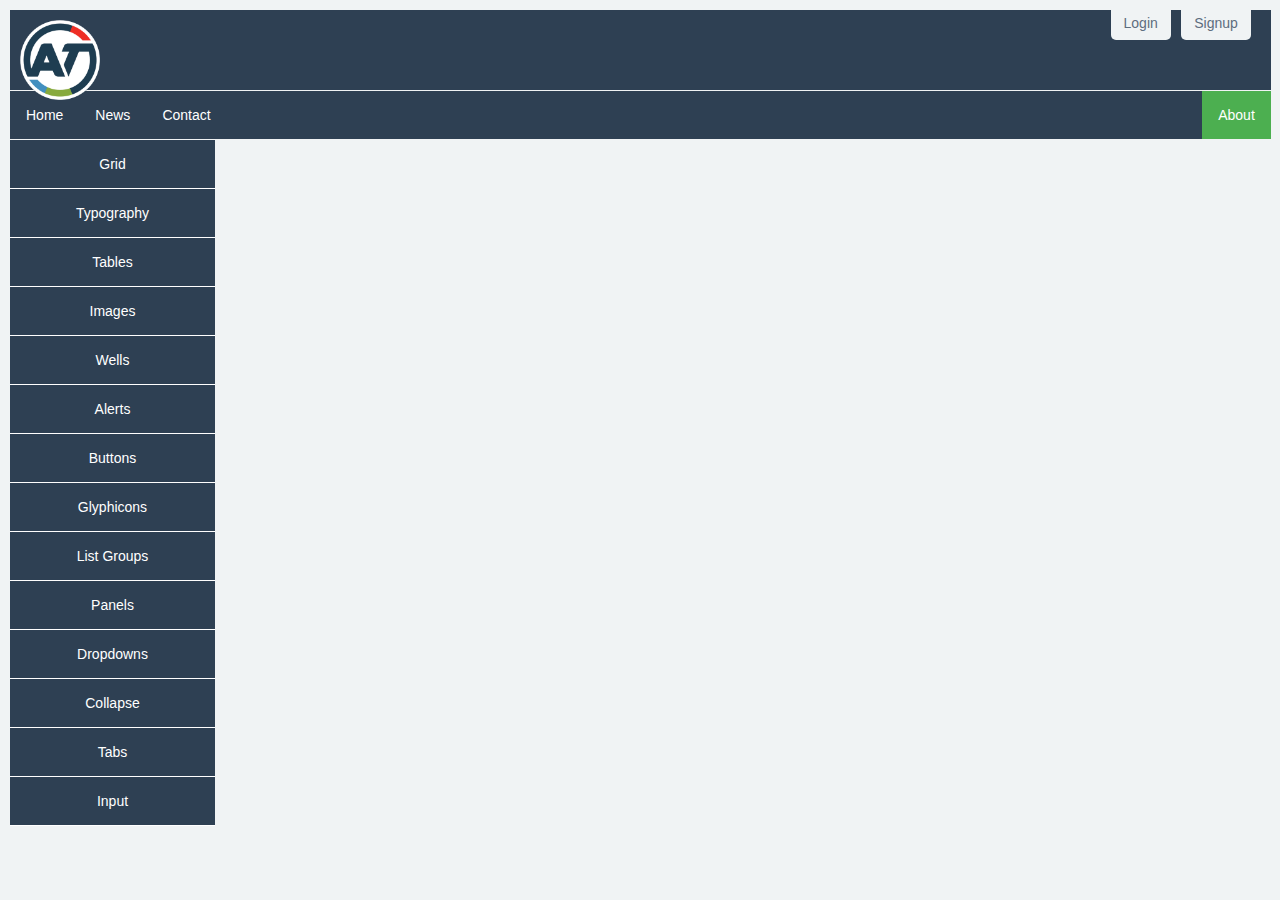
<file: index.html>
<!DOCTYPE html>
<html>
<head>

	<meta charset="utf-8">
    <meta http-equiv="X-UA-Compatible" content="IE=edge">
    <meta name="viewport" content="width=device-width, initial-scale=1">
	<link href="css/bootstrap.css" href="css/bootstrap.min.css" href="css/bootstrap-theme.css" href="css/bootstrap-theme.min.css" rel="stylesheet">
	<link rel="stylesheet" type="text/css" href="10.6.2016.css">

	<title>Tabs</title>
</head>
<body>	
	<script src="https://ajax.googleapis.com/ajax/libs/jquery/1.12.4/jquery.min.js"></script>

	<div id="header">
		<img src="AT-Logo.png"/>
		<div class="col-sm-12">
			<button type="button" class="btn">Login</button>
			<button type="button" class="btn" id="btn1">Signup</button>
		</div>
	</div>


	<div id="topnav" style="margin-top: 11px; width: 98.5%;">
		<ul class="topnav">
			<li><a  href="index.html">Home</a></li>
			<li><a href="#news">News</a></li>
			<li><a href="#contact">Contact</a></li>
			<li class="right"><a class="active" href="">About</a></li>
		</ul>
	</div>

	<div id="body">
		<div class="col-sm-2">
			<div id="side" style="margin-top: 11px; margin-left: -5px">
				<ul class="side">
					<li><a href="1.html">Grid</a></li>
					<li><a href="2.html">Typography</a></li>
					<li><a href="3.html">Tables</a></li>
					<li><a href="4.html">Images</a></li>
					<li><a href="5.html">Wells</a></li>
					<li><a href="6.html">Alerts</a></li>
					<li><a href="7.html">Buttons</a></li>
					<li><a href="8.html">Glyphicons</a></li>
					<li><a href="9.html">List Groups</a></li>
					<li><a href="10.html">Panels</a></li>
					<li><a href="11.html">Dropdowns</a></li>
					<li><a href="12.html">Collapse</a></li>
					<li><a href="13.html">Tabs</a></li>
					<li><a href="14.html">Input</a></li>
				</ul>
			</div>
		</div>

		<div class="col-sm-2">
		</div>


	</div>

</body>
</html>
</file>
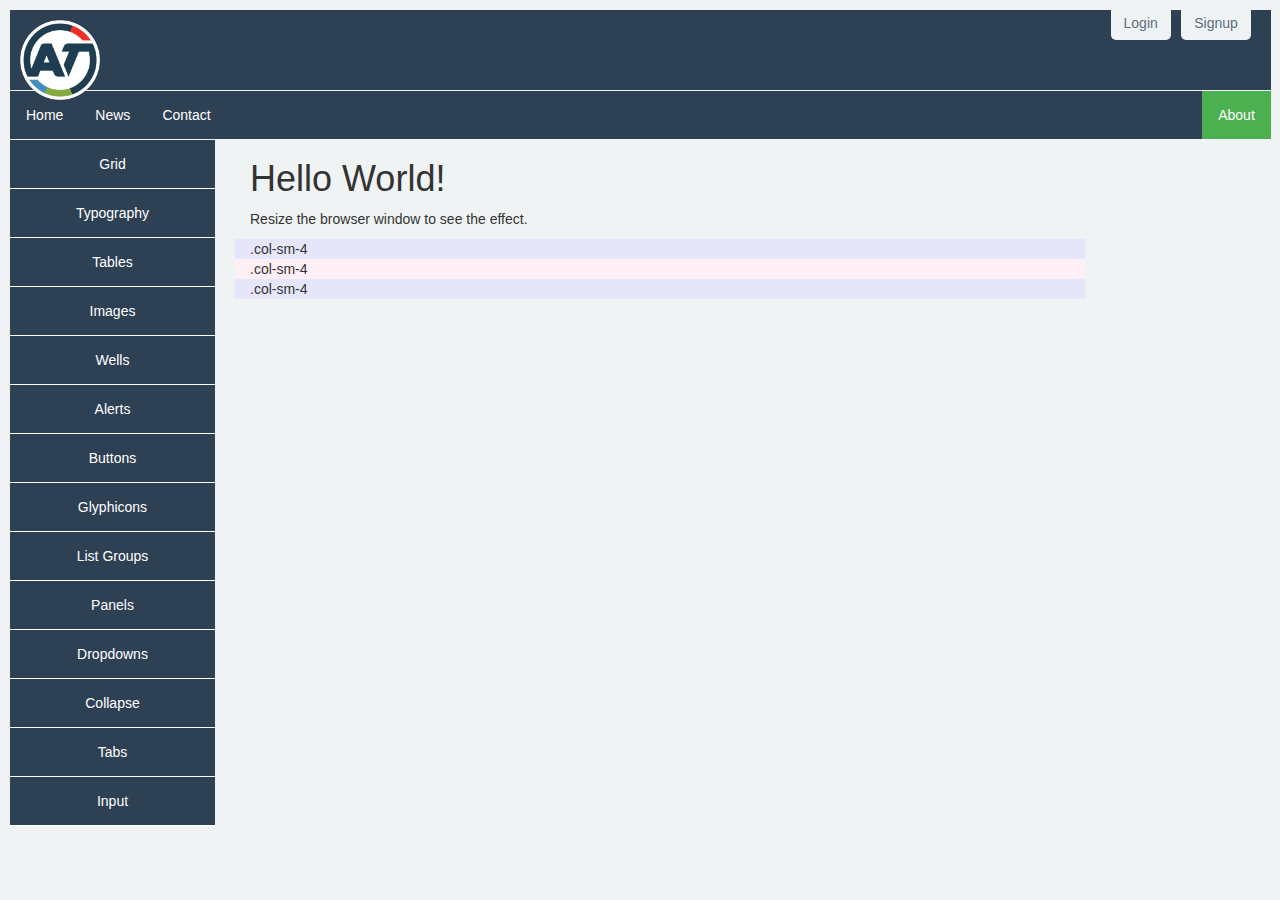
<file: 1.html>
<!DOCTYPE html>
<html>
<head>

	<meta charset="utf-8">
    <meta http-equiv="X-UA-Compatible" content="IE=edge">
    <meta name="viewport" content="width=device-width, initial-scale=1">
	<link href="css/bootstrap.css" href="css/bootstrap.min.css" href="css/bootstrap-theme.css" href="css/bootstrap-theme.min.css" rel="stylesheet">
	<link rel="stylesheet" type="text/css" href="10.6.2016.css">

	<title>Tabs</title>
</head>
<body>	
	<script src="https://ajax.googleapis.com/ajax/libs/jquery/1.12.4/jquery.min.js"></script>

	<div id="header">
		<img src="AT-Logo.png"/>
		<div class="col-sm-12">
			<button type="button" class="btn">Login</button>
			<button type="button" class="btn" id="btn1">Signup</button>
		</div>
	</div>


	<div id="topnav" style="margin-top: 11px; width: 98.5%;">
		<ul class="topnav">
			<li><a  href="index.html">Home</a></li>
			<li><a href="#news">News</a></li>
			<li><a href="#contact">Contact</a></li>
			<li class="right"><a class="active" href="#about">About</a></li>
		</ul>
	</div>

	<div id="body">
		<div class="col-sm-2">
			<div id="side" style="margin-top: 11px; margin-left: -5px">
				<ul class="side">
					<li><a href="1.html">Grid</a></li>
					<li><a href="2.html">Typography</a></li>
					<li><a href="3.html">Tables</a></li>
					<li><a href="4.html">Images</a></li>
					<li><a href="5.html">Wells</a></li>
					<li><a href="6.html">Alerts</a></li>
					<li><a href="7.html">Buttons</a></li>
					<li><a href="8.html">Glyphicons</a></li>
					<li><a href="9.html">List Groups</a></li>
					<li><a href="10.html">Panels</a></li>
					<li><a href="11.html">Dropdowns</a></li>
					<li><a href="12.html">Collapse</a></li>
					<li><a href="13.html">Tabs</a></li>
					<li><a href="14.html">Input</a></li>
				</ul>
			</div>
		</div>

		<div class="col-sm-10">
				<div class="container-fluid">
				  <h1>Hello World!</h1>
				  <p>Resize the browser window to see the effect.</p>
				  <div class="row">
				    <div class="col-sm-10" style="background-color:lavender;">.col-sm-4</div>
				    <div class="col-sm-10" style="background-color:lavenderblush;">.col-sm-4</div>
				    <div class="col-sm-10" style="background-color:lavender;">.col-sm-4</div>
				</div>
			</div>	
		</div>
	</div>

</body>
</html>
</file>
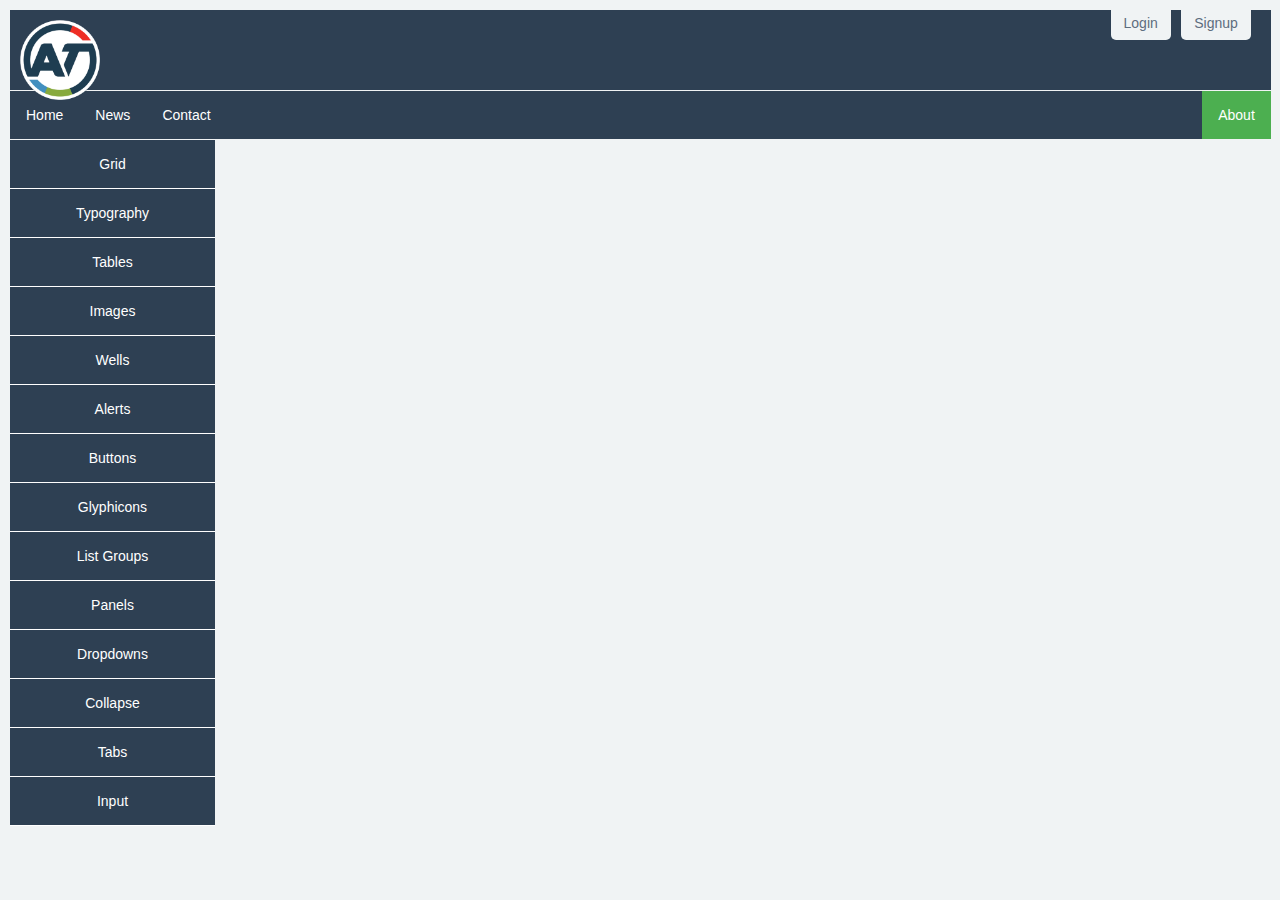
<file: 10.html>
<!DOCTYPE html>
<html>
<head>

	<meta charset="utf-8">
    <meta http-equiv="X-UA-Compatible" content="IE=edge">
    <meta name="viewport" content="width=device-width, initial-scale=1">
	<link href="css/bootstrap.css" href="css/bootstrap.min.css" href="css/bootstrap-theme.css" href="css/bootstrap-theme.min.css" rel="stylesheet">
	<link rel="stylesheet" type="text/css" href="10.6.2016.css">

	<title>Tabs</title>
</head>
<body>	
	<script src="https://ajax.googleapis.com/ajax/libs/jquery/1.12.4/jquery.min.js"></script>

	<div id="header">
		<img src="AT-Logo.png"/>
		<div class="col-sm-12">
			<button type="button" class="btn">Login</button>
			<button type="button" class="btn" id="btn1">Signup</button>
		</div>
	</div>


	<div id="topnav" style="margin-top: 11px; width: 98.5%;">
		<ul class="topnav">
			<li><a  href="index.html">Home</a></li>
			<li><a href="#news">News</a></li>
			<li><a href="#contact">Contact</a></li>
			<li class="right"><a class="active" href="#about">About</a></li>
		</ul>
	</div>

	<div id="body">
		<div class="col-sm-2">
			<div id="side" style="margin-top: 11px; margin-left: -5px">
				<ul class="side">
					<li><a href="1.html">Grid</a></li>
					<li><a href="2.html">Typography</a></li>
					<li><a href="3.html">Tables</a></li>
					<li><a href="4.html">Images</a></li>
					<li><a href="5.html">Wells</a></li>
					<li><a href="6.html">Alerts</a></li>
					<li><a href="7.html">Buttons</a></li>
					<li><a href="8.html">Glyphicons</a></li>
					<li><a href="9.html">List Groups</a></li>
					<li><a href="10.html">Panels</a></li>
					<li><a href="11.html">Dropdowns</a></li>
					<li><a href="12.html">Collapse</a></li>
					<li><a href="13.html">Tabs</a></li>
					<li><a href="14.html">Input</a></li>
				</ul>
			</div>
		</div>
	</div>


		<div class="col-sm-10">
			

		</div>

</div>

</body>
</html>
</file>
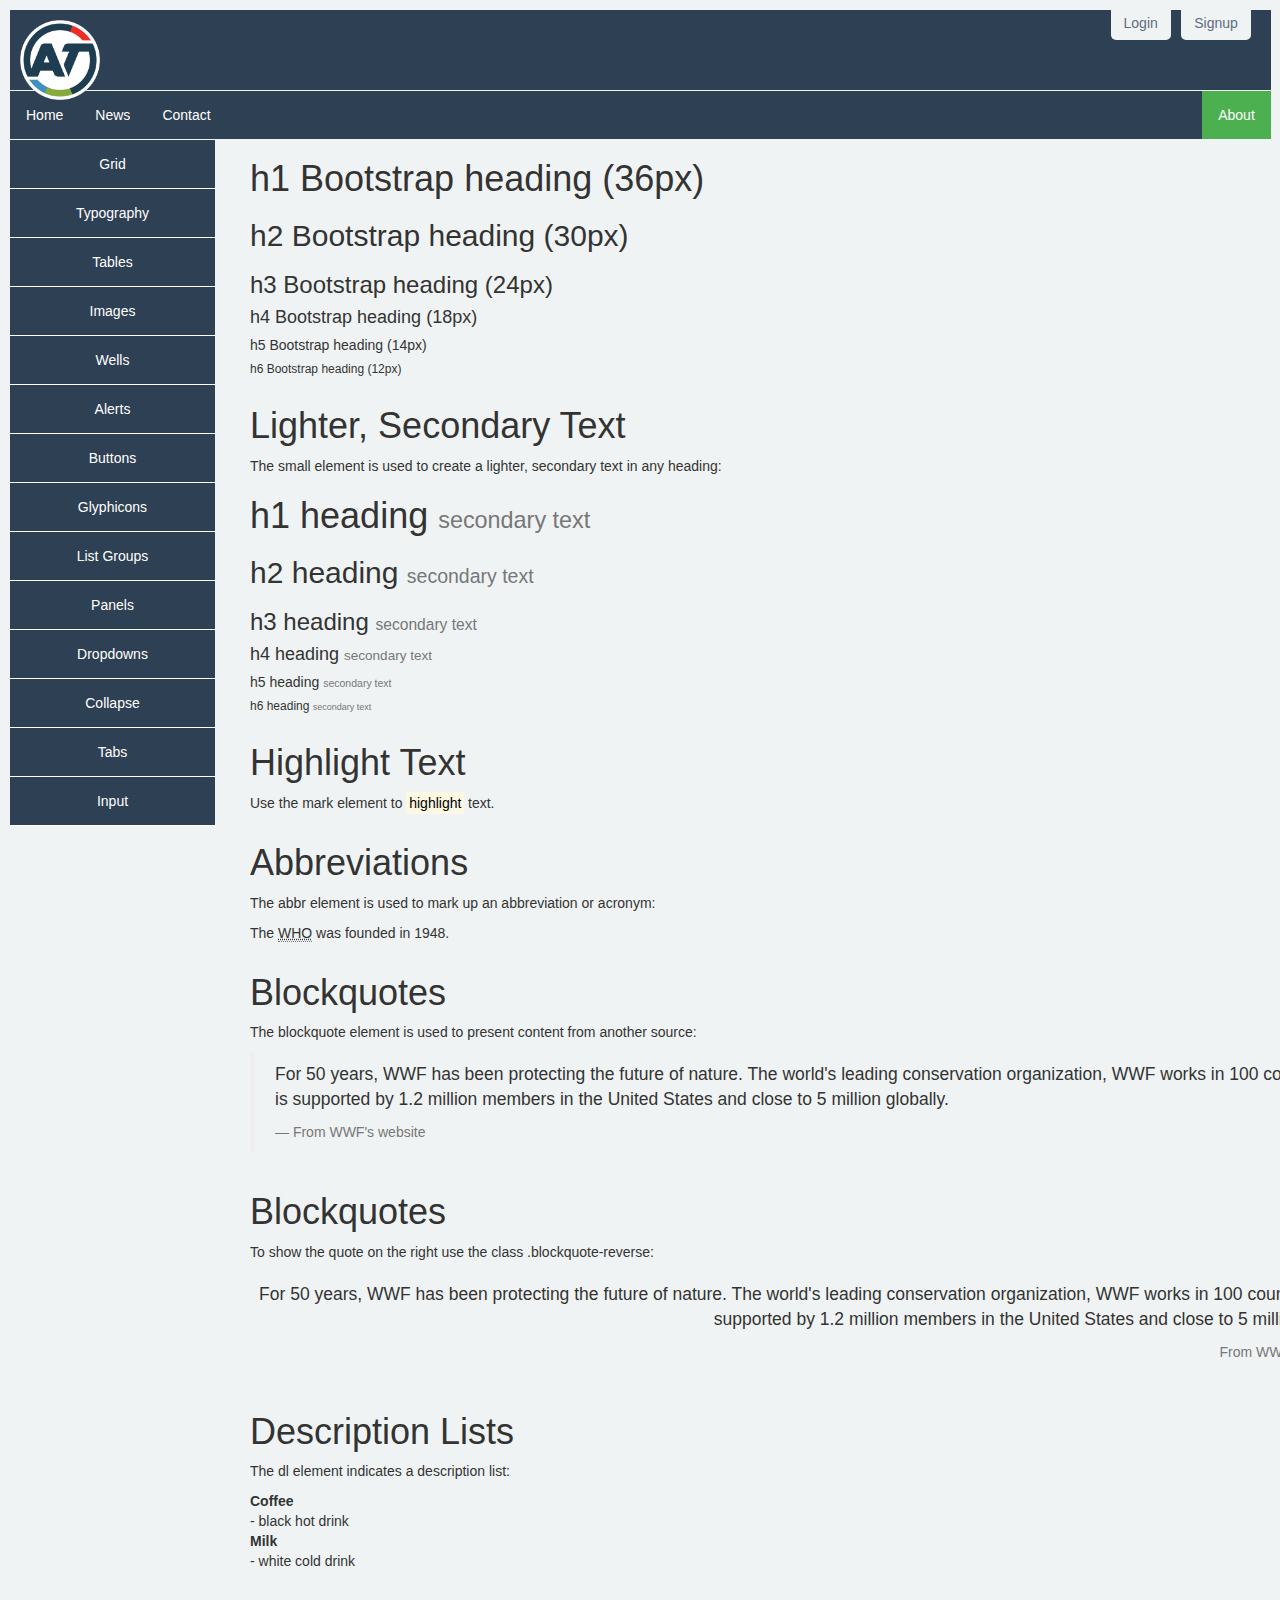
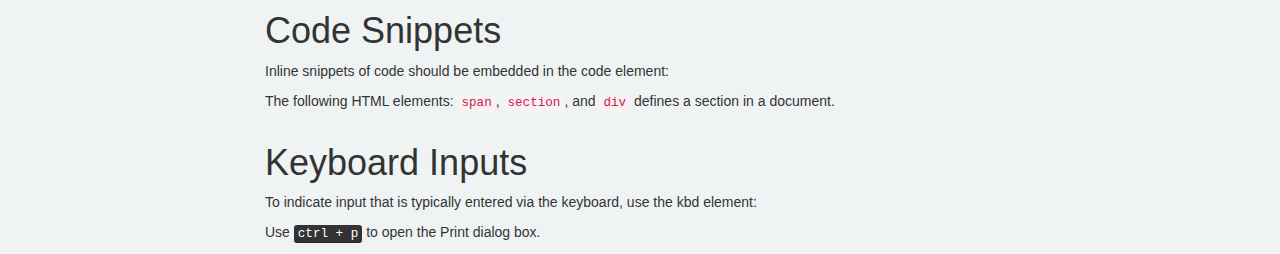
<file: 2.html>
<!DOCTYPE html>
<html>
<head>

	<meta charset="utf-8">
    <meta http-equiv="X-UA-Compatible" content="IE=edge">
    <meta name="viewport" content="width=device-width, initial-scale=1">
	<link href="css/bootstrap.css" href="css/bootstrap.min.css" href="css/bootstrap-theme.css" href="css/bootstrap-theme.min.css" rel="stylesheet">
	<link rel="stylesheet" type="text/css" href="10.6.2016.css">

	<title>Tabs</title>
</head>
<body>	
	<script src="https://ajax.googleapis.com/ajax/libs/jquery/1.12.4/jquery.min.js"></script>

	<div id="header">
		<img src="AT-Logo.png"/>
		<div class="col-sm-12">
			<button type="button" class="btn">Login</button>
			<button type="button" class="btn" id="btn1">Signup</button>
		</div>
	</div>


	<div id="topnav" style="margin-top: 11px; width: 98.5%;">
		<ul class="topnav">
			<li><a  href="index.html">Home</a></li>
			<li><a href="#news">News</a></li>
			<li><a href="#contact">Contact</a></li>
			<li class="right"><a class="active" href="#about">About</a></li>
		</ul>
	</div>

	<div id="body">
		<div class="col-sm-2">
			<div id="side" style="margin-top: 11px; margin-left: -5px">
				<ul class="side">
					<li><a href="1.html">Grid</a></li>
					<li><a href="2.html">Typography</a></li>
					<li><a href="3.html">Tables</a></li>
					<li><a href="4.html">Images</a></li>
					<li><a href="5.html">Wells</a></li>
					<li><a href="6.html">Alerts</a></li>
					<li><a href="7.html">Buttons</a></li>
					<li><a href="8.html">Glyphicons</a></li>
					<li><a href="9.html">List Groups</a></li>
					<li><a href="10.html">Panels</a></li>
					<li><a href="11.html">Dropdowns</a></li>
					<li><a href="12.html">Collapse</a></li>
					<li><a href="13.html">Tabs</a></li>
					<li><a href="14.html">Input</a></li>
				</ul>
			</div>
		</div>

		<div class="col-sm-10">
				<div class="container">
				  <h1>h1 Bootstrap heading (36px)</h1>
				  <h2>h2 Bootstrap heading (30px)</h2>
				  <h3>h3 Bootstrap heading (24px)</h3>
				  <h4>h4 Bootstrap heading (18px)</h4>
				  <h5>h5 Bootstrap heading (14px)</h5>
				  <h6>h6 Bootstrap heading (12px)</h6>
				</div>

				<div class="container">
				  <h1>Lighter, Secondary Text</h1>
				  <p>The small element is used to create a lighter, secondary text in any heading:</p>
				  <h1>h1 heading <small>secondary text</small></h1>
				  <h2>h2 heading <small>secondary text</small></h2>
				  <h3>h3 heading <small>secondary text</small></h3>
				  <h4>h4 heading <small>secondary text</small></h4>
				  <h5>h5 heading <small>secondary text</small></h5>
				  <h6>h6 heading <small>secondary text</small></h6>
				</div>

				<div class="container">
				  <h1>Highlight Text</h1>
				  <p>Use the mark element to <mark>highlight</mark> text.</p>
				</div>

				<div class="container">
				  <h1>Abbreviations</h1>
				  <p>The abbr element is used to mark up an abbreviation or acronym:</p>
				  <p>The <abbr title="World Health Organization">WHO</abbr> was founded in 1948.</p>
				</div>

				<div class="container">
				  <h1>Blockquotes</h1>
				  <p>The blockquote element is used to present content from another source:</p>
				  <blockquote>
				    <p>For 50 years, WWF has been protecting the future of nature. The world's leading conservation organization, WWF works in 100 countries and is supported by 1.2 million members in the United States and close to 5 million globally.</p>
				    <footer>From WWF's website</footer>
				  </blockquote>
				</div>

				<div class="container">
				  <h1>Blockquotes</h1>
				  <p>To show the quote on the right use the class .blockquote-reverse:</p>
				  <blockquote class="blockquote-reverse">
				    <p>For 50 years, WWF has been protecting the future of nature. The world's leading conservation organization, WWF works in 100 countries and is supported by 1.2 million members in the United States and close to 5 million globally.</p>
				    <footer>From WWF's website</footer>
				  </blockquote>
				</div>

				<div class="container">
				  <h1>Description Lists</h1>
				  <p>The dl element indicates a description list:</p>
				  <dl>
				    <dt>Coffee</dt>
				    <dd>- black hot drink</dd>
				    <dt>Milk</dt>
				    <dd>- white cold drink</dd>
				  </dl>
				</div>

				<div class="container">
					 <div class="container">
					  <h1>Code Snippets</h1>
					  <p>Inline snippets of code should be embedded in the code element:</p>
					  <p>The following HTML elements: <code>span</code>, <code>section</code>, and <code>div</code> defines a section in a document.</p>
					</div>

				<div class="container">
				  <h1>Keyboard Inputs</h1>
				  <p>To indicate input that is typically entered via the keyboard, use the kbd element:</p>
				  <p>Use <kbd>ctrl + p</kbd> to open the Print dialog box.</p>
				</div>

			
		</div>


	</div>
</div>

</body>
</html>
</file>
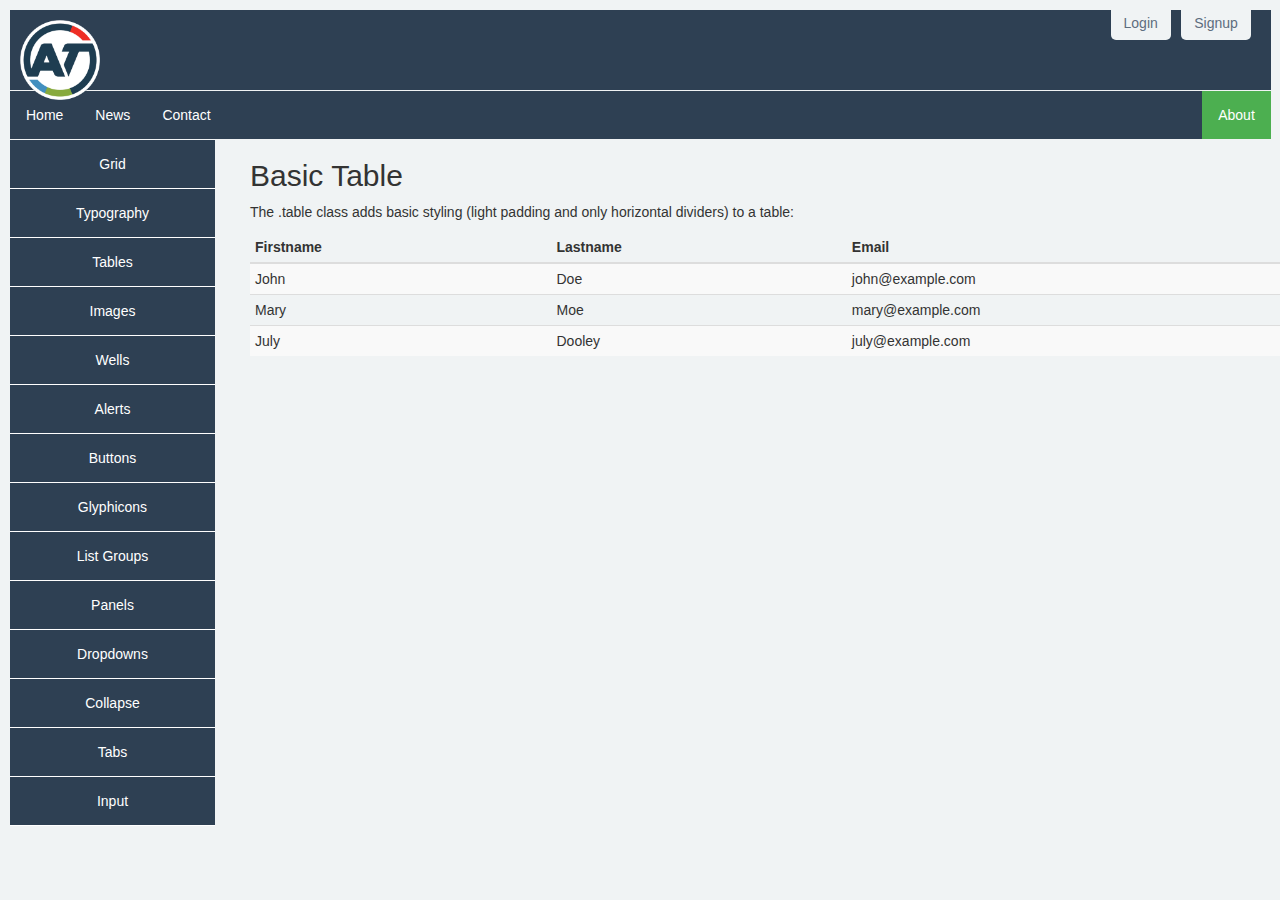
<file: 3.html>
<!DOCTYPE html>
<html>
<head>

	<meta charset="utf-8">
    <meta http-equiv="X-UA-Compatible" content="IE=edge">
    <meta name="viewport" content="width=device-width, initial-scale=1">
	<link href="css/bootstrap.css" href="css/bootstrap.min.css" href="css/bootstrap-theme.css" href="css/bootstrap-theme.min.css" rel="stylesheet">
	<link rel="stylesheet" type="text/css" href="10.6.2016.css">

	<title>Tabs</title>
</head>
<body>	
	<script src="https://ajax.googleapis.com/ajax/libs/jquery/1.12.4/jquery.min.js"></script>

	<div id="header">
		<img src="AT-Logo.png"/>
		<div class="col-sm-12">
			<button type="button" class="btn">Login</button>
			<button type="button" class="btn" id="btn1">Signup</button>
		</div>
	</div>


	<div id="topnav" style="margin-top: 11px; width: 98.5%;">
		<ul class="topnav">
			<li><a  href="index.html">Home</a></li>
			<li><a href="#news">News</a></li>
			<li><a href="#contact">Contact</a></li>
			<li class="right"><a class="active" href="#about">About</a></li>
		</ul>
	</div>

	<div id="body">
		<div class="col-sm-2">
			<div id="side" style="margin-top: 11px; margin-left: -5px">
				<ul class="side">
					<li><a href="1.html">Grid</a></li>
					<li><a href="2.html">Typography</a></li>
					<li><a href="3.html">Tables</a></li>
					<li><a href="4.html">Images</a></li>
					<li><a href="5.html">Wells</a></li>
					<li><a href="6.html">Alerts</a></li>
					<li><a href="7.html">Buttons</a></li>
					<li><a href="8.html">Glyphicons</a></li>
					<li><a href="9.html">List Groups</a></li>
					<li><a href="10.html">Panels</a></li>
					<li><a href="11.html">Dropdowns</a></li>
					<li><a href="12.html">Collapse</a></li>
					<li><a href="13.html">Tabs</a></li>
					<li><a href="14.html">Input</a></li>
				</ul>
			</div>
		</div>
		<div class="col-sm-10">
			<div class="container">
			  <h2>Basic Table</h2>
			  <p>The .table class adds basic styling (light padding and only horizontal dividers) to a table:</p>
			  <table class="table table-striped table-striped table-hover table-condensed">
			    <thead>
			      <tr>
			        <th>Firstname</th>
			        <th>Lastname</th>
			        <th>Email</th>
			      </tr>
			    </thead>
			    <tbody>
			      <tr>
			        <td>John</td>
			        <td>Doe</td>
			        <td>john@example.com</td>
			      </tr>
			      <tr>
			        <td>Mary</td>
			        <td>Moe</td>
			        <td>mary@example.com</td>
			      </tr>
			      <tr>
			        <td>July</td>
			        <td>Dooley</td>
			        <td>july@example.com</td>
			      </tr>
			    </tbody>
			  </table>
			</div>



		</div>

	</div>


</div>

</body>
</html>
</file>
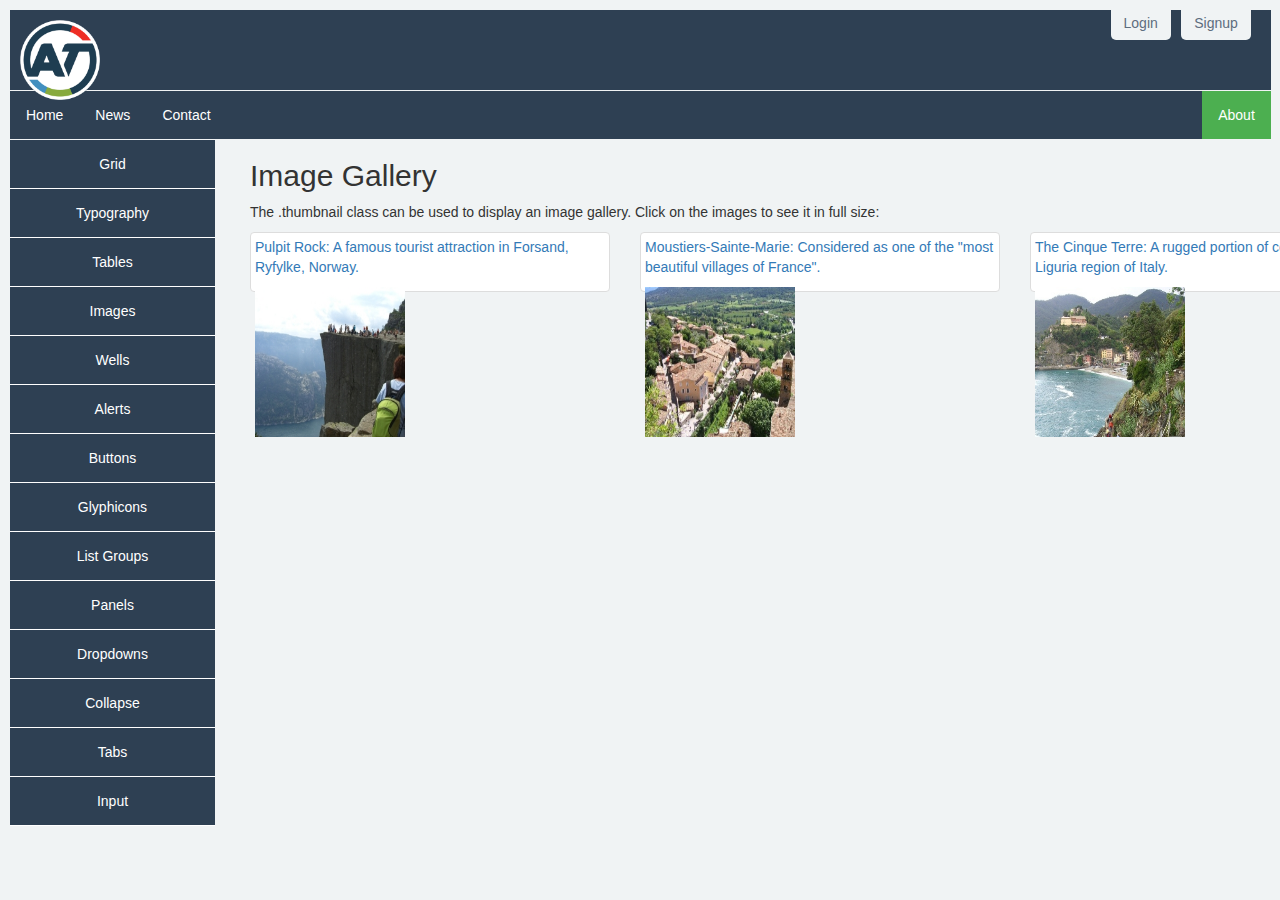
<file: 4.html>
<!DOCTYPE html>
<html>
<head>

	<meta charset="utf-8">
    <meta http-equiv="X-UA-Compatible" content="IE=edge">
    <meta name="viewport" content="width=device-width, initial-scale=1">
	<link href="css/bootstrap.css" href="css/bootstrap.min.css" href="css/bootstrap-theme.css" href="css/bootstrap-theme.min.css" rel="stylesheet">
	<link rel="stylesheet" type="text/css" href="10.6.2016.css">

	<title>Tabs</title>
</head>
<body>	
	<script src="https://ajax.googleapis.com/ajax/libs/jquery/1.12.4/jquery.min.js"></script>

	<div id="header">
		<img src="AT-Logo.png"/>
		<div class="col-sm-12">
			<button type="button" class="btn">Login</button>
			<button type="button" class="btn" id="btn1">Signup</button>
		</div>
	</div>


	<div id="topnav" style="margin-top: 11px; width: 98.5%;">
		<ul class="topnav">
			<li><a  href="index.html">Home</a></li>
			<li><a href="#news">News</a></li>
			<li><a href="#contact">Contact</a></li>
			<li class="right"><a class="active" href="#about">About</a></li>
		</ul>
	</div>

	<div id="body">
		<div class="col-sm-2">
			<div id="side" style="margin-top: 11px; margin-left: -5px">
				<ul class="side">
					<li><a href="1.html">Grid</a></li>
					<li><a href="2.html">Typography</a></li>
					<li><a href="3.html">Tables</a></li>
					<li><a href="4.html">Images</a></li>
					<li><a href="5.html">Wells</a></li>
					<li><a href="6.html">Alerts</a></li>
					<li><a href="7.html">Buttons</a></li>
					<li><a href="8.html">Glyphicons</a></li>
					<li><a href="9.html">List Groups</a></li>
					<li><a href="10.html">Panels</a></li>
					<li><a href="11.html">Dropdowns</a></li>
					<li><a href="12.html">Collapse</a></li>
					<li><a href="13.html">Tabs</a></li>
					<li><a href="14.html">Input</a></li>
				</ul>
			</div>
		</div>

		<div class="col-sm-10">


		<div class="container">
  <h2>Image Gallery</h2>
  <p>The .thumbnail class can be used to display an image gallery. Click on the images to see it in full size:</p>
  <div class="row">
    <div class="col-md-4">
      <a href="pulpitrock.jpg" class="thumbnail">
        <p>Pulpit Rock: A famous tourist attraction in Forsand, Ryfylke, Norway.</p>
        <img src="pulpitrock.jpg" alt="Pulpit Rock" style="width:150px;height:150px">
      </a>
    </div>
    <div class="col-md-4">
      <a href="moustiers-sainte-marie.jpg" class="thumbnail">
        <p>Moustiers-Sainte-Marie: Considered as one of the "most beautiful villages of France".</p>
        <img src="moustiers-sainte-marie.jpg" alt="Moustiers Sainte Marie" style="width:150px;height:150px">
      </a>
    </div>
    <div class="col-md-4">
      <a href="cinqueterre.jpg" class="thumbnail">
        <p>The Cinque Terre: A rugged portion of coast in the Liguria region of Italy.</p>
        <img src="cinqueterre.jpg" alt="Cinque Terre" style="width:150px;height:150px">
      </a>
    </div>
  </div>
</div>


</div>
	</div>


</div>

</body>
</html>
</file>
<file: 10.6.2016.css>
#header{
    height: 80px ;
    width:  98.5% ;
    background-color: #2E4053;
    padding: 10px;
    margin: 10px;
    position: relative;

}

body div img{
    height: 80px;
    width: 80px;
    margin: auto;
    position: absolute;
}

body{
    font-family: arial;
    background-color: #F0F3F4;
}

.btn {
    position: absolute;
    top: -14px;
    right: 90px;
    border-bottom-left-radius: 5px;
    border-bottom-right-radius: 5px;
    color: #5D6D7E;
    background-color: #F0F3F4;
    font-weight: 5px;
}
#btn1 {
    position: absolute;
    top: -14px;
    right: 10px;
    border-bottom-left-radius: 5px;
    border-bottom-right-radius: 5px;
    color: #5D6D7E;
    background-color: #F0F3F4;
    font-weight: 5px;
}

#body{
    margin: 10px;

}












/*top nav*/
ul.topnav {
    list-style-type: none;
    margin: -10px;
    margin-left: 10px;
    padding: 0;
    overflow: hidden;
    background-color: #2E4053;
    
 }

ul.topnav li {float: left;}

ul.topnav li a {
    display: block;
    color: white;
    text-align: center;
    padding: 14px 16px;
    text-decoration: none;
}

ul.topnav li a:hover:not(.active) {background-color: #111;}

ul.topnav li a.active {background-color: #4CAF50;}

ul.topnav li.right {float: right;}

@media screen and (max-width: 600px){
    ul.topnav li.right,
    ul.topnav li {float: none;}
}



/*Side*/
ul.side {
    margin: -10px;
    padding: 0;
    overflow: hidden;
    background-color: #2E4053;
 }


ul.side li a {
    display: block;
    color: white;
    text-align: center;
    padding: 14px 16px;
    text-decoration: none;
    display: block;
    border-bottom: 1px solid white;
}

ul.side li a:hover:not(.active) {background-color: #111;}

ul.side li a.active {background-color: #4CAF50;}

ul.side li.right {float: right;}
</file>
